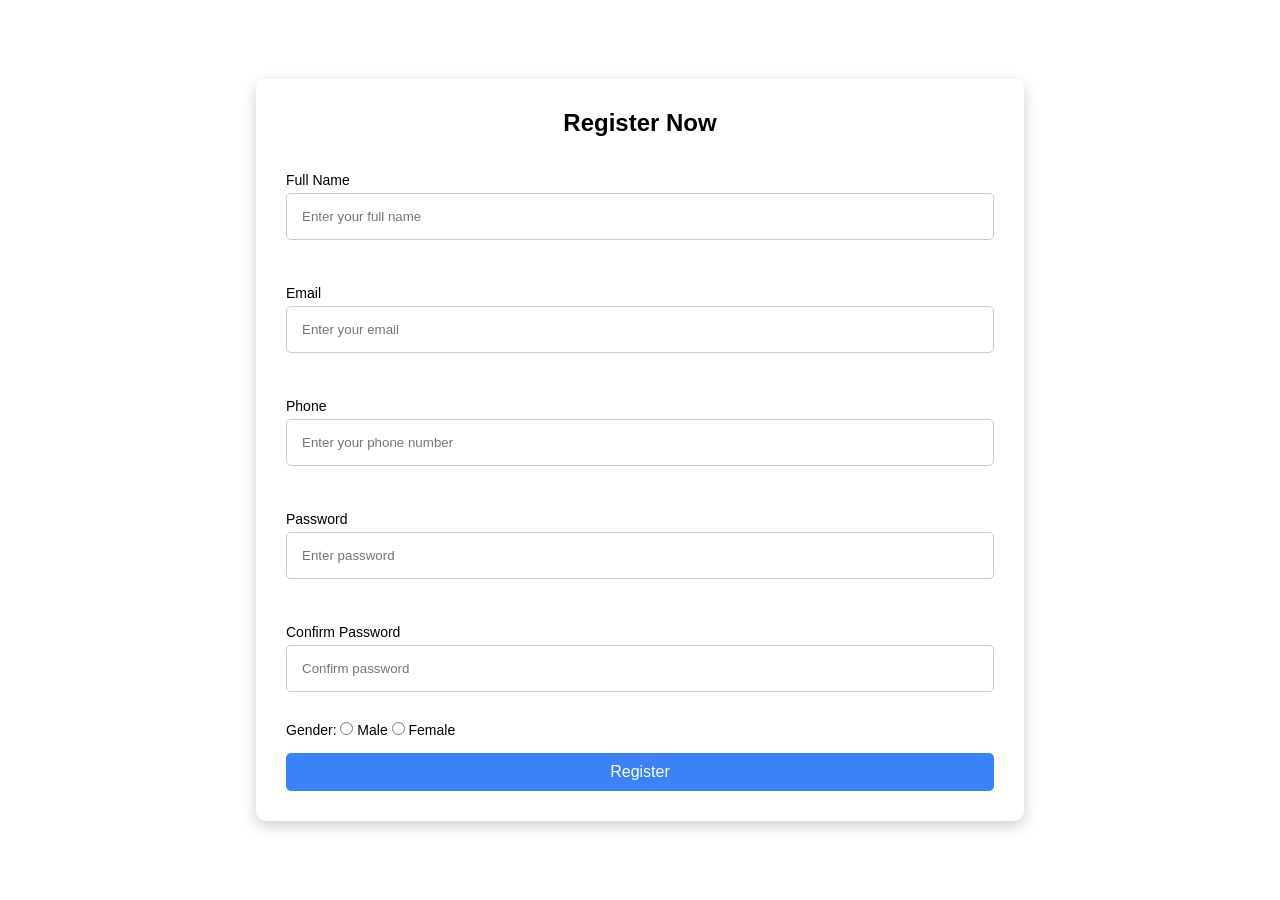
<file: Register.html>
<!DOCTYPE html>
<html lang="en">
<head>
    <meta charset="UTF-8">
    <title>Registration Form</title>
    <link rel="stylesheet" href="Register.css">
</head>
<body>

    <div class="container">
        <form class="form">
            <h2>Register Now</h2>

            <div class="input-box">
                <label>Full Name</label>
                <input type="text" placeholder="Enter your full name" required>
            </div>

            <div class="input-box">
                <label>Email</label>
                <input type="email" placeholder="Enter your email" required>
            </div>

            <div class="input-box">
                <label>Phone</label>
                <input type="tel" placeholder="Enter your phone number" required>
            </div>

            <div class="input-box">
                <label>Password</label>
                <input type="password" placeholder="Enter password" required>
            </div>

            <div class="input-box">
                <label>Confirm Password</label>
                <input type="password" placeholder="Confirm password" required>
            </div>

            <div class="gender-box">
                <label>Gender:</label>
                <input type="radio" name="gender"> Male
                <input type="radio" name="gender"> Female
            </div>

            <button type="submit">Register</button>
        </form>
    </div>

</body>
</html>
</file>
<file: Register.css>
* {
    margin: 0;
    padding: 0;
    box-sizing: border-box;
    font-family: Arial, sans-serif;
}

body {
    
    display: flex;
    justify-content: center;
    align-items: center;
    height: 100vh;
    width: 100vw;
}

.container {
    width: 60%;
    margin: 0 auto;
    background: #ffffff;
    padding: 30px;
    
    border-radius: 10px;
    box-shadow: 0 5px 15px rgba(0,0,0,0.2);
}

.form h2 {
    text-align: center;
    margin-bottom: 20px;
}

.input-box {
    width: 100%;
    padding: 15px 0;
    margin-bottom: 15px;
    display: flex;
    flex-direction: column;
}

.input-box label {
    margin-bottom: 5px;
    font-size: 14px;
}

.input-box input {
    padding: 15px;
    border: 1px solid #ccc;
    border-radius: 5px;
}



.gender-box {
    margin-bottom: 15px;
    font-size: 14px;
}

button {
    width: 100%;
    padding: 10px;
    background: #3B82F6;
    color: white;
    border: none;
    border-radius: 5px;
    cursor: pointer;
    font-size: 16px;
}

button:hover {
    background: #2563EB;
}
</file>
